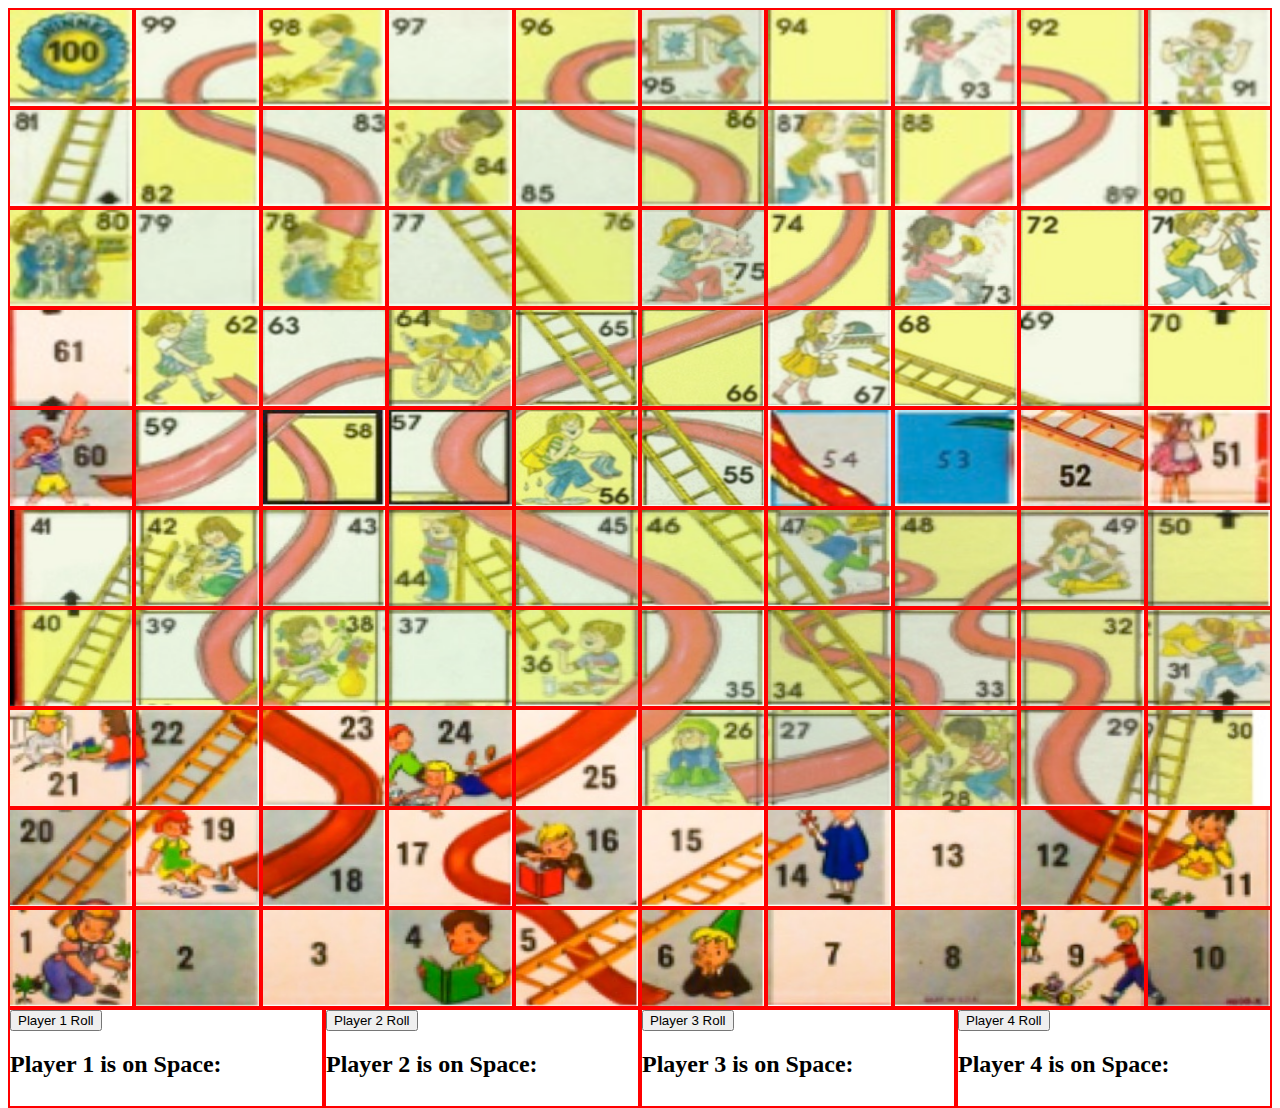
<file: index.html>
<!DOCTYPE html>
<html lang="en">

<head>

    <link rel="preconnect" href="https://fonts.googleapis.com">
    <link rel="preconnect" href="https://fonts.gstatic.com" crossorigin>
    <link href="https://fonts.googleapis.com/css2?family=ABeeZee:ital@0;1&display=swap" rel="stylesheet">

    <meta charset="UTF-8">
    <meta http-equiv="X-UA-Compatible" content="IE=edge">
    <meta name="viewport" content="width=device-width, initial-scale=1.0">
    <title>Chutes and Ladders</title>
    <link rel="stylesheet" href="Chutes and Ladders.css">
</head>

<body>
    <main>
        <section>
            <img src="Square 100.jpg" alt="Test100">
        </section>
        <section>
            <img src="Square 99.jpg" alt="Test99">
        </section>
        <section>
            <img src="Square 98.jpg" alt="Test98">
        </section>
        <section>
            <img src="Square 97.jpg" alt="Test97">
        </section>
        <section>
            <img src="Square 96.jpg" alt="Test96">
        </section>
        <section>
            <img src="Square 95.jpg" alt="Test95">
        </section>
        <section>
            <img src="Square 94.jpg" alt="Test94">
        </section>
        <section>
            <img src="Square 93.jpg" alt="Test93">
        </section>
        <section>
            <img src="Square 92.jpg" alt="Test92">
        </section>
        <section>
            <img src="Square 91.jpg" alt="Test91">
        </section>
        <section>
            <img src="Square 81.jpg" alt="Test81">
        </section>
        <section>
            <img src="Square 82.jpg" alt="Test82">
        </section>
        <section>
            <img src="Square 83.jpg" alt="Test83">
        </section>
        <section>
            <img src="Square 84.jpg" alt="Test84">
        </section>
        <section>
            <img src="Square 85.jpg" alt="Test85">
        </section>
        <section>
            <img src="Square 86.jpg" alt="Test86">
        </section>
        <section>
            <img src="Square 87.jpg" alt="Test87">
        </section>
        <section>
            <img src="Square 88.jpg" alt="Test88">
        </section>
        <section>
            <img src="Square 89.jpg" alt="Test89">
        </section>
        <section>
            <img src="Square 90.jpg" alt="Test90">
        </section>
        <section>
            <img src="Square 80.jpg" alt="Test80">
        </section>
        <section>
            <img src="Square 79.jpg" alt="Test79">
        </section>
        <section>
            <img src="Square 78.jpg" alt="Test78">
        </section>
        <section>
            <img src="Square 77.jpg" alt="Test77">
        </section>
        <section>
            <img src="Square 76.jpg" alt="Test76">
        </section>
        <section>
            <img src="Square 75.jpg" alt="Test75">
        </section>
        <section>
            <img src="Square 74.jpg" alt="Test74">
        </section>
        <section>
            <img src="Square 73.jpg" alt="Test73">
        </section>
        <section>
            <img src="Square 72.jpg" alt="Test72">
        </section>
        <section>
            <img src="Square 71.jpg" alt="Test71">
        </section>
        <section>
            <img src="Square 61.jpg" alt="Test61">
        </section>
        <section>
            <img src="Square 62.jpg" alt="Test62">
        </section>
        <section>
            <img src="Square 63.jpg" alt="Test63">
        </section>
        <section>
            <img src="Square 64.jpg" alt="Test64">
        </section>
        <section>
            <img src="Square 65.jpg" alt="Test65">
        </section>
        <section>
            <img src="Square 66.jpg" alt="Test66">
        </section>
        <section>
            <img src="Square 67.jpg" alt="Test67">
        </section>
        <section>
            <img src="Square 68.jpg" alt="Test68">
        </section>
        <section>
            <img src="Square 69.jpg" alt="Test69">
        </section>
        <section>
            <img src="Square 70.jpg" alt="Test70">
        </section>
        <section>
            <img src="Square 60.jpg" alt="Test60">
        </section>
        <section>
            <img src="Square 59.jpg" alt="Test59">
        </section>
        <section>
            <img src="Square 58.jpg" alt="Test58">
        </section>
        <section>
            <img src="Square 57.jpg" alt="Test57">
        </section>
        <section>
            <img src="Square 56.jpg" alt="Test56">
        </section>
        <section>
            <img src="Square 55.jpg" alt="Test55">
        </section>
        <section>
            <img src="Square 54.jpg" alt="Test54">
        </section>
        <section>
            <img src="Square 53.jpg" alt="Test53">
        </section>
        <section>
            <img src="Square 52.jpg" alt="Test52">
        </section>
        <section>
            <img src="Square 51.jpg" alt="Test51">
        </section>
        <section>
            <img src="Square 41.jpg" alt="Test41">
        </section>
        <section>
            <img src="Square 42.jpg" alt="Test42">
        </section>
        <section>
            <img src="Square 43.jpg" alt="Test43">
        </section>
        <section>
            <img src="Square 44.jpg" alt="Test44">
        </section>
        <section>
            <img src="Square 45.jpg" alt="Test45">
        </section>
        <section>
            <img src="Square 46.jpg" alt="Test46">
        </section>
        <section>
            <img src="Square 47.jpg" alt="Test47">
        </section>
        <section>
            <img src="Square 48.jpg" alt="Test48">
        </section>
        <section>
            <img src="Square 49.jpg" alt="Test49">
        </section>
        <section>
            <img src="Square 50.jpg" alt="Test50">
        </section>
        <section>
            <img src="Square 40.jpg" alt="Test40">
        </section>
        <section>
            <img src="Square 39.jpg" alt="Test39">
        </section>
        <section>
            <img src="Square 38.jpg" alt="Test38">
        </section>
        <section>
            <img src="Square 37.jpg" alt="Test37">
        </section>
        <section>
            <img src="Square 36.jpg" alt="Test36">
        </section>
        <section>
            <img src="Square 35.jpg" alt="Test35">
        </section>
        <section>
            <img src="Square 34.jpg" alt="Test34">
        </section>
        <section>
            <img src="Square 33.jpg" alt="Test33">
        </section>
        <section>
            <img src="Square 32.jpg" alt="Test32">
        </section>
        <section>
            <img src="Square 31.jpg" alt="Test31">
        </section>
        <section>
            <img src="Square 21.jpg" alt="Test21">
        </section>
        <section>
            <img src="Square 22.jpg" alt="Test22">
        </section>
        <section>
            <img src="Square 23.jpg" alt="Test23">
        </section>
        <section>
            <img src="Square 24.jpg" alt="Test24">
        </section>
        <section>
            <img src="Square 25.jpg" alt="Test25">
        </section>
        <section>
            <img src="Square 26.jpg" alt="Test26">
        </section>
        <section>
            <img src="Square 27.jpg" alt="Test27">
        </section>
        <section>
            <img src="Square 28.jpg" alt="Test28">
        </section>
        <section>
            <img src="Square 29.jpg" alt="Test29">
        </section>
        <section>
            <img src="Square 30.jpg" alt="Test30">
        </section>
        <section>
            <img src="Square 20.jpg" alt="Test20">
        </section>
        <section>
            <img src="Square 19.jpg" alt="Test19">
        </section>
        <section>
            <img src="Square 18.jpg" alt="Test18">
        </section>
        <section>
            <img src="Square 17.jpg" alt="Test17">
        </section>
        <section>
            <img src="Square 16.jpg" alt="Test16">
        </section>
        <section>
            <img src="Square 15.jpg" alt="Test15">
        </section>
        <section>
            <img src="Square 14.jpg" alt="Test14">
        </section>
        <section>
            <img src="Square 13.jpg" alt="Test13">
        </section>
        <section>
            <img src="Square 12.jpg" alt="Test12">
        </section>
        <section>
            <img src="Square 11.jpg" alt="Test11">
        </section>
        <section>
            <img src="Square 1.jpg" alt="Test1">
        </section>
        <section>
            <img src="Square 2.jpg" alt="Test2">
        </section>
        <section>
            <img src="Square 3.jpg" alt="Test3">
        </section>
        <section>
            <img src="Square 4.jpg" alt="Test4">
        </section>
        <section>
            <img src="Square 5.jpg" alt="Test5">
        </section>
        <section>
            <img src="Square 6.jpg" alt="Test6">
        </section>
        <section>
            <img src="Square 7.jpg" alt="Test7">
        </section>
        <section>
            <img src="Square 8.jpg" alt="Test8">
        </section>
        <section>
            <img src="Square 9.jpg" alt="Test9">
        </section>
        <section>
            <img src="Square 10.jpg" alt="Test10">
        </section>

    </main>
    <footer>
        <div class="Player 1">
            
            <button id="P1Button" type ="button"name="button">Player 1 Roll</button>
            <h2>Player 1 is on Space: <span id="P1Spot"></span></h2>

        </div>    
        <div class="Player 2">
            <button id="P2Button" type ="button"name="button">Player 2 Roll</button>
            <h2>Player 2 is on Space: <span id="P2Spot"></span></h2>
        </div>    
        <div class="Player 3">
            <button id="P3Button" type ="button"name="button">Player 3 Roll</button>
            <h2>Player 3 is on Space: <span id="P3Spot"></span></h2>
        </div>    
        <div class="Player 4">
            <button id="P4Button" type ="button"name="button">Player 4 Roll</button>
            <h2>Player 4 is on Space: <span id="P4Spot"></span></h2>
        </div>      
    </footer>        

    <script type="text/javascript" src="Chutes and Ladders.js"></script>
</body>

</html>
</file>
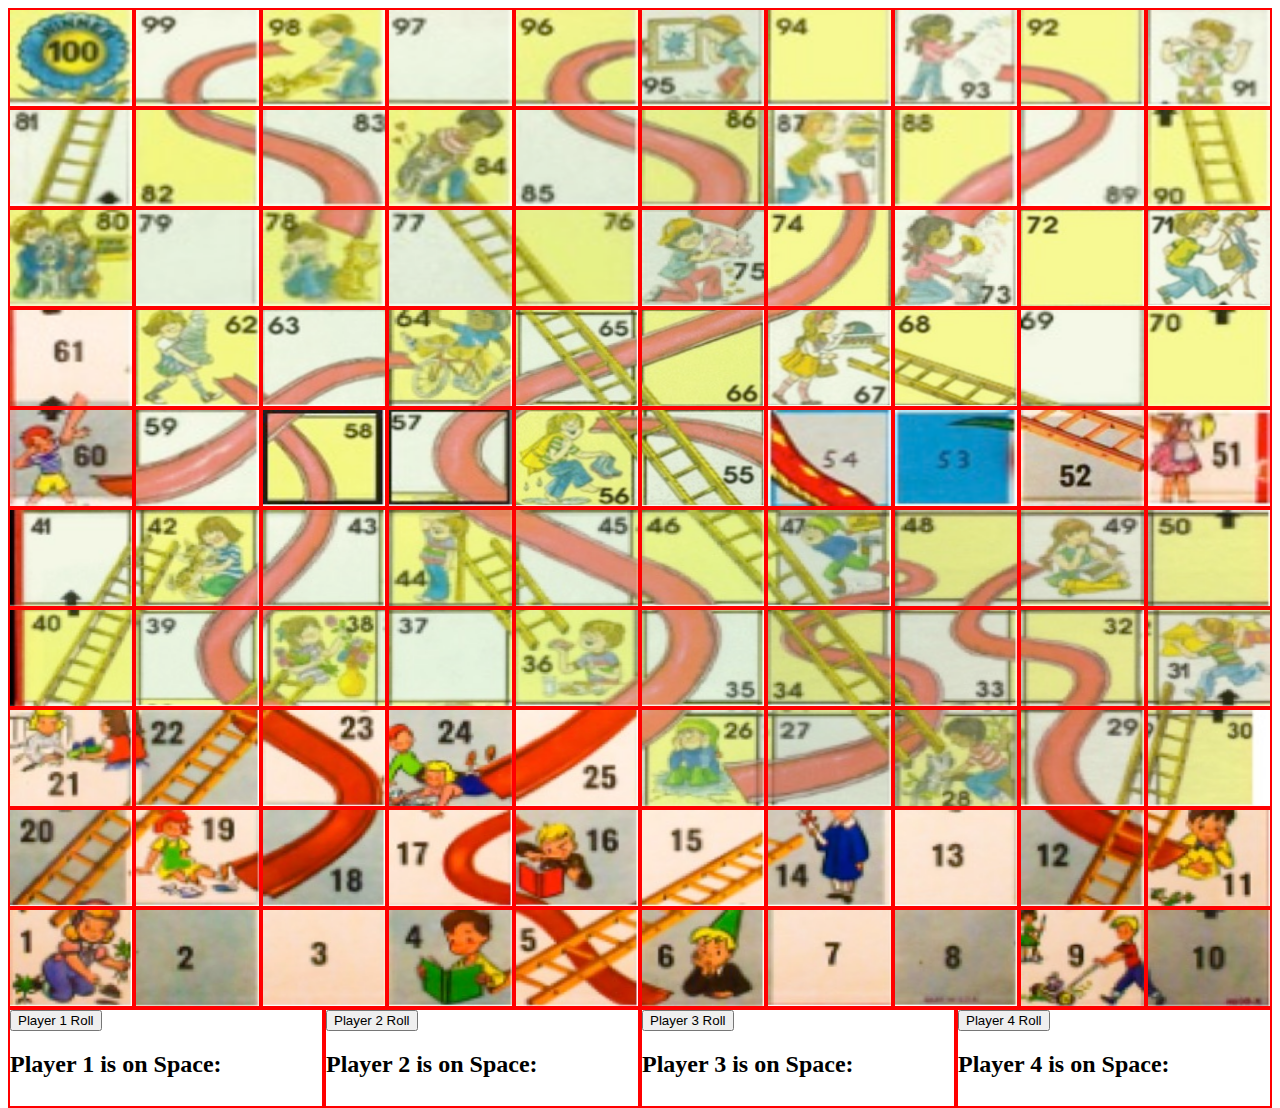
<file: Chutes and Ladders.html>
<!DOCTYPE html>
<html lang="en">

<head>

    <link rel="preconnect" href="https://fonts.googleapis.com">
    <link rel="preconnect" href="https://fonts.gstatic.com" crossorigin>
    <link href="https://fonts.googleapis.com/css2?family=ABeeZee:ital@0;1&display=swap" rel="stylesheet">

    <meta charset="UTF-8">
    <meta http-equiv="X-UA-Compatible" content="IE=edge">
    <meta name="viewport" content="width=device-width, initial-scale=1.0">
    <title>Chutes and Ladders</title>
    <link rel="stylesheet" href="Chutes and Ladders.css">
</head>

<body>
    <main>
        <section>
            <img src="Square 100.jpg" alt="Test100">
        </section>
        <section>
            <img src="Square 99.jpg" alt="Test99">
        </section>
        <section>
            <img src="Square 98.jpg" alt="Test98">
        </section>
        <section>
            <img src="Square 97.jpg" alt="Test97">
        </section>
        <section>
            <img src="Square 96.jpg" alt="Test96">
        </section>
        <section>
            <img src="Square 95.jpg" alt="Test95">
        </section>
        <section>
            <img src="Square 94.jpg" alt="Test94">
        </section>
        <section>
            <img src="Square 93.jpg" alt="Test93">
        </section>
        <section>
            <img src="Square 92.jpg" alt="Test92">
        </section>
        <section>
            <img src="Square 91.jpg" alt="Test91">
        </section>
        <section>
            <img src="Square 81.jpg" alt="Test81">
        </section>
        <section>
            <img src="Square 82.jpg" alt="Test82">
        </section>
        <section>
            <img src="Square 83.jpg" alt="Test83">
        </section>
        <section>
            <img src="Square 84.jpg" alt="Test84">
        </section>
        <section>
            <img src="Square 85.jpg" alt="Test85">
        </section>
        <section>
            <img src="Square 86.jpg" alt="Test86">
        </section>
        <section>
            <img src="Square 87.jpg" alt="Test87">
        </section>
        <section>
            <img src="Square 88.jpg" alt="Test88">
        </section>
        <section>
            <img src="Square 89.jpg" alt="Test89">
        </section>
        <section>
            <img src="Square 90.jpg" alt="Test90">
        </section>
        <section>
            <img src="Square 80.jpg" alt="Test80">
        </section>
        <section>
            <img src="Square 79.jpg" alt="Test79">
        </section>
        <section>
            <img src="Square 78.jpg" alt="Test78">
        </section>
        <section>
            <img src="Square 77.jpg" alt="Test77">
        </section>
        <section>
            <img src="Square 76.jpg" alt="Test76">
        </section>
        <section>
            <img src="Square 75.jpg" alt="Test75">
        </section>
        <section>
            <img src="Square 74.jpg" alt="Test74">
        </section>
        <section>
            <img src="Square 73.jpg" alt="Test73">
        </section>
        <section>
            <img src="Square 72.jpg" alt="Test72">
        </section>
        <section>
            <img src="Square 71.jpg" alt="Test71">
        </section>
        <section>
            <img src="Square 61.jpg" alt="Test61">
        </section>
        <section>
            <img src="Square 62.jpg" alt="Test62">
        </section>
        <section>
            <img src="Square 63.jpg" alt="Test63">
        </section>
        <section>
            <img src="Square 64.jpg" alt="Test64">
        </section>
        <section>
            <img src="Square 65.jpg" alt="Test65">
        </section>
        <section>
            <img src="Square 66.jpg" alt="Test66">
        </section>
        <section>
            <img src="Square 67.jpg" alt="Test67">
        </section>
        <section>
            <img src="Square 68.jpg" alt="Test68">
        </section>
        <section>
            <img src="Square 69.jpg" alt="Test69">
        </section>
        <section>
            <img src="Square 70.jpg" alt="Test70">
        </section>
        <section>
            <img src="Square 60.jpg" alt="Test60">
        </section>
        <section>
            <img src="Square 59.jpg" alt="Test59">
        </section>
        <section>
            <img src="Square 58.jpg" alt="Test58">
        </section>
        <section>
            <img src="Square 57.jpg" alt="Test57">
        </section>
        <section>
            <img src="Square 56.jpg" alt="Test56">
        </section>
        <section>
            <img src="Square 55.jpg" alt="Test55">
        </section>
        <section>
            <img src="Square 54.jpg" alt="Test54">
        </section>
        <section>
            <img src="Square 53.jpg" alt="Test53">
        </section>
        <section>
            <img src="Square 52.jpg" alt="Test52">
        </section>
        <section>
            <img src="Square 51.jpg" alt="Test51">
        </section>
        <section>
            <img src="Square 41.jpg" alt="Test41">
        </section>
        <section>
            <img src="Square 42.jpg" alt="Test42">
        </section>
        <section>
            <img src="Square 43.jpg" alt="Test43">
        </section>
        <section>
            <img src="Square 44.jpg" alt="Test44">
        </section>
        <section>
            <img src="Square 45.jpg" alt="Test45">
        </section>
        <section>
            <img src="Square 46.jpg" alt="Test46">
        </section>
        <section>
            <img src="Square 47.jpg" alt="Test47">
        </section>
        <section>
            <img src="Square 48.jpg" alt="Test48">
        </section>
        <section>
            <img src="Square 49.jpg" alt="Test49">
        </section>
        <section>
            <img src="Square 50.jpg" alt="Test50">
        </section>
        <section>
            <img src="Square 40.jpg" alt="Test40">
        </section>
        <section>
            <img src="Square 39.jpg" alt="Test39">
        </section>
        <section>
            <img src="Square 38.jpg" alt="Test38">
        </section>
        <section>
            <img src="Square 37.jpg" alt="Test37">
        </section>
        <section>
            <img src="Square 36.jpg" alt="Test36">
        </section>
        <section>
            <img src="Square 35.jpg" alt="Test35">
        </section>
        <section>
            <img src="Square 34.jpg" alt="Test34">
        </section>
        <section>
            <img src="Square 33.jpg" alt="Test33">
        </section>
        <section>
            <img src="Square 32.jpg" alt="Test32">
        </section>
        <section>
            <img src="Square 31.jpg" alt="Test31">
        </section>
        <section>
            <img src="Square 21.jpg" alt="Test21">
        </section>
        <section>
            <img src="Square 22.jpg" alt="Test22">
        </section>
        <section>
            <img src="Square 23.jpg" alt="Test23">
        </section>
        <section>
            <img src="Square 24.jpg" alt="Test24">
        </section>
        <section>
            <img src="Square 25.jpg" alt="Test25">
        </section>
        <section>
            <img src="Square 26.jpg" alt="Test26">
        </section>
        <section>
            <img src="Square 27.jpg" alt="Test27">
        </section>
        <section>
            <img src="Square 28.jpg" alt="Test28">
        </section>
        <section>
            <img src="Square 29.jpg" alt="Test29">
        </section>
        <section>
            <img src="Square 30.jpg" alt="Test30">
        </section>
        <section>
            <img src="Square 20.jpg" alt="Test20">
        </section>
        <section>
            <img src="Square 19.jpg" alt="Test19">
        </section>
        <section>
            <img src="Square 18.jpg" alt="Test18">
        </section>
        <section>
            <img src="Square 17.jpg" alt="Test17">
        </section>
        <section>
            <img src="Square 16.jpg" alt="Test16">
        </section>
        <section>
            <img src="Square 15.jpg" alt="Test15">
        </section>
        <section>
            <img src="Square 14.jpg" alt="Test14">
        </section>
        <section>
            <img src="Square 13.jpg" alt="Test13">
        </section>
        <section>
            <img src="Square 12.jpg" alt="Test12">
        </section>
        <section>
            <img src="Square 11.jpg" alt="Test11">
        </section>
        <section>
            <img src="Square 1.jpg" alt="Test1">
        </section>
        <section>
            <img src="Square 2.jpg" alt="Test2">
        </section>
        <section>
            <img src="Square 3.jpg" alt="Test3">
        </section>
        <section>
            <img src="Square 4.jpg" alt="Test4">
        </section>
        <section>
            <img src="Square 5.jpg" alt="Test5">
        </section>
        <section>
            <img src="Square 6.jpg" alt="Test6">
        </section>
        <section>
            <img src="Square 7.jpg" alt="Test7">
        </section>
        <section>
            <img src="Square 8.jpg" alt="Test8">
        </section>
        <section>
            <img src="Square 9.jpg" alt="Test9">
        </section>
        <section>
            <img src="Square 10.jpg" alt="Test10">
        </section>

    </main>
    <footer>
        <div class="Player 1">
            
            <button id="P1Button" type ="button"name="button">Player 1 Roll</button>
            <h2>Player 1 is on Space: <span id="P1Spot"></span></h2>

        </div>    
        <div class="Player 2">
            <button id="P2Button" type ="button"name="button">Player 2 Roll</button>
            <h2>Player 2 is on Space: <span id="P2Spot"></span></h2>
        </div>    
        <div class="Player 3">
            <button id="P3Button" type ="button"name="button">Player 3 Roll</button>
            <h2>Player 3 is on Space: <span id="P3Spot"></span></h2>
        </div>    
        <div class="Player 4">
            <button id="P4Button" type ="button"name="button">Player 4 Roll</button>
            <h2>Player 4 is on Space: <span id="P4Spot"></span></h2>
        </div>      
    </footer>        

    <script type="text/javascript" src="Chutes and Ladders.js"></script>
</body>

</html>
</file>
<file: Chutes and Ladders.css>
* {
    -webkit-box-sizing: border-box;
            box-sizing: border-box;
  }
  
 section{
    width: 10%;
    height: 100px;
    float:left;
    border: solid 2px red;
}
 div{
    width: 25%;
    height: 100px;
    float:left;
    border: solid 2px red;
}

img {
  width: 100%;
  height: 100%;
}
</file>
